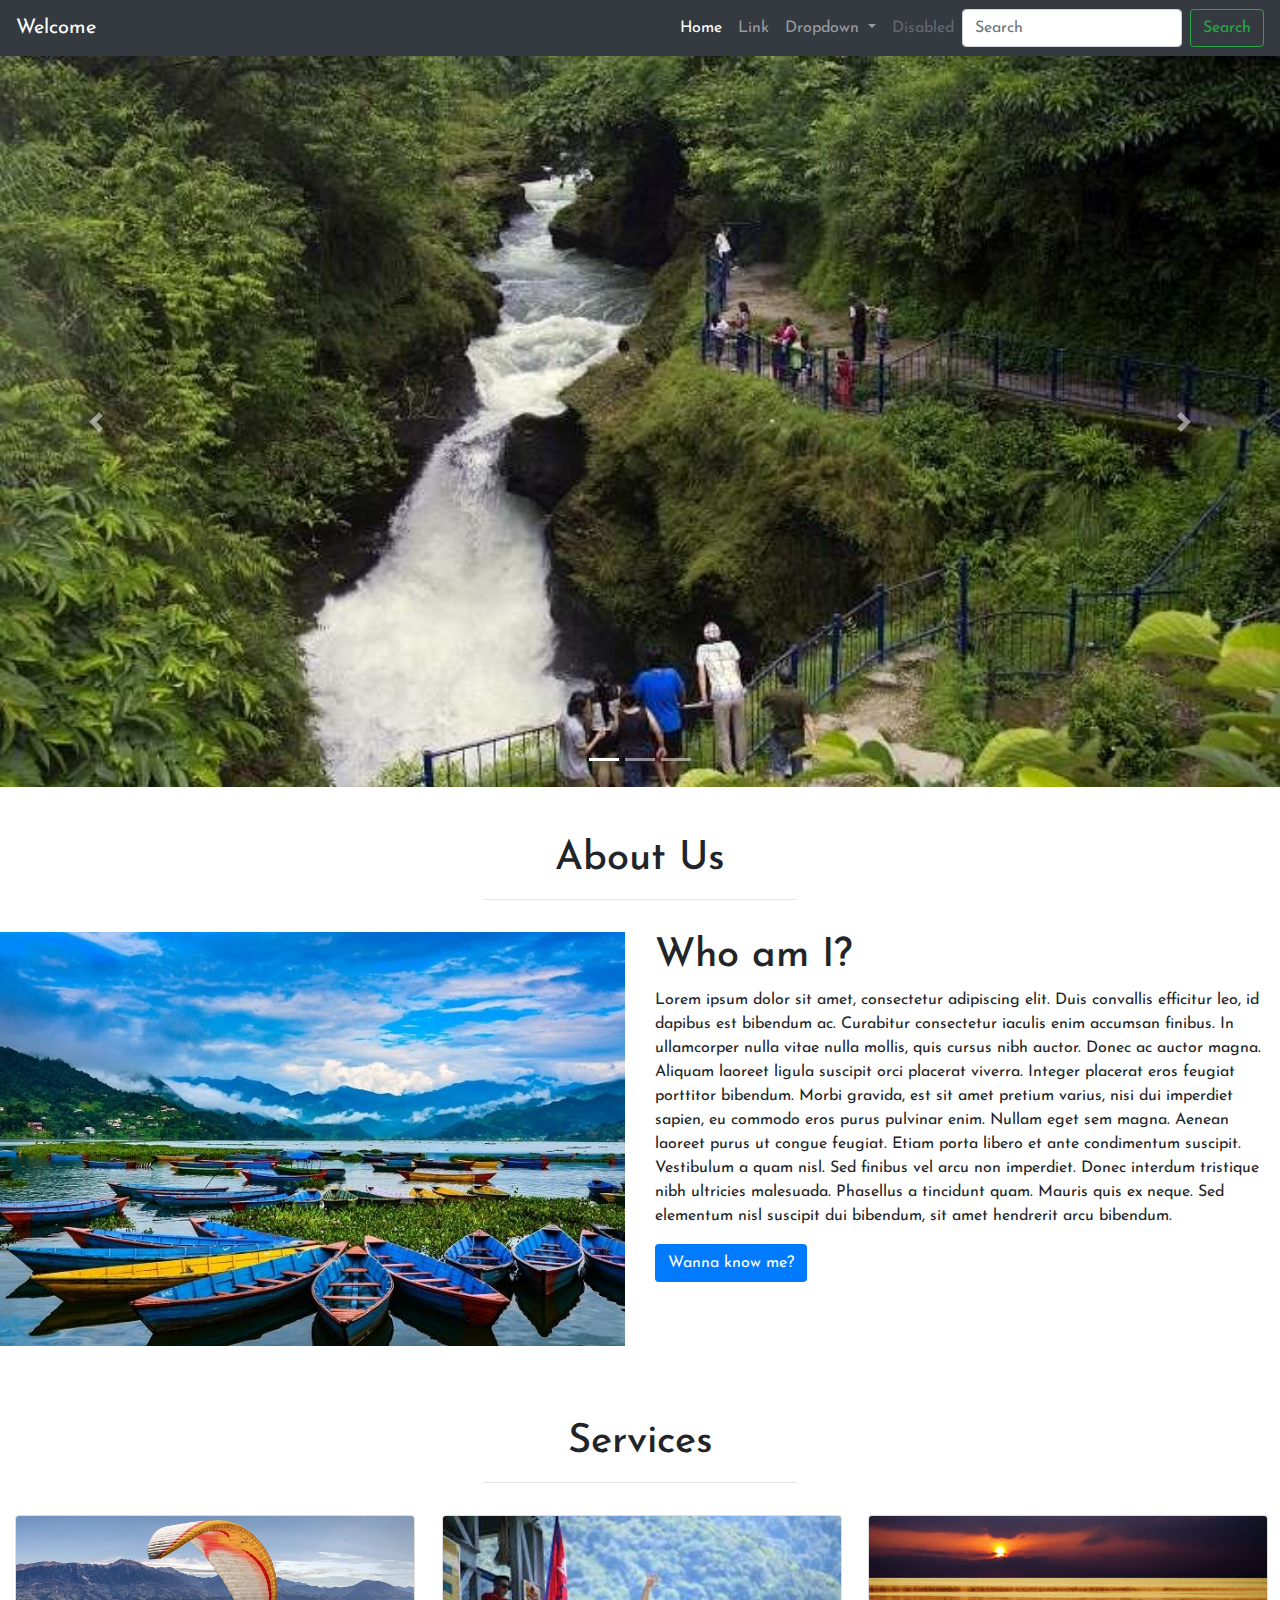
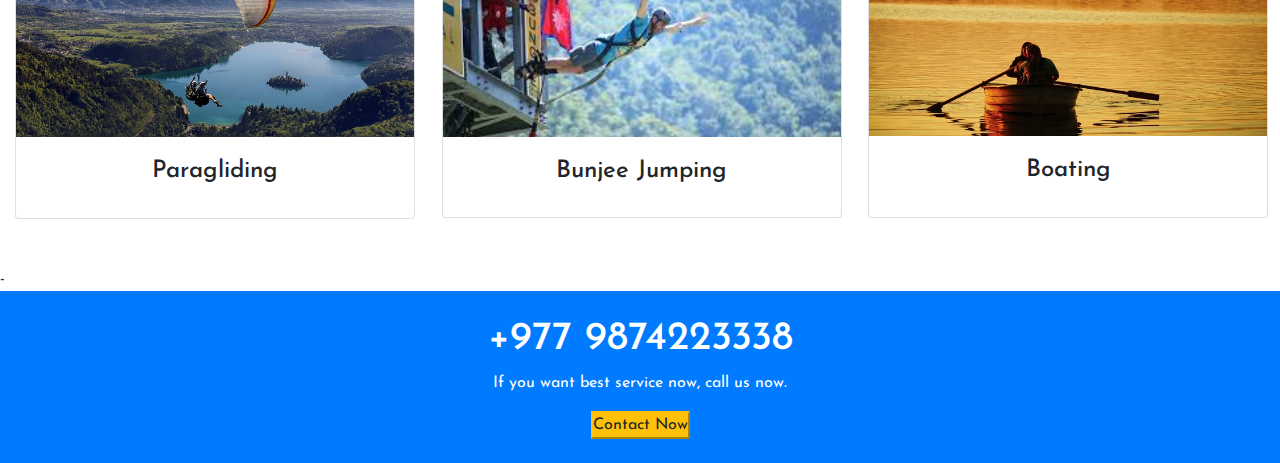
<file: index.html>
<!doctype html>
<html lang="en">
  <head>
    <title>Bootstrap Cheat sheet</title>
    <!-- Required meta tags -->
    <meta charset="utf-8">
    <meta name="viewport" content="width=device-width, initial-scale=1"> <!-- to make responsive website-->
    <!-- Bootstrap CSS -->
    <link rel="stylesheet" href="https://maxcdn.bootstrapcdn.com/bootstrap/4.5.2/css/bootstrap.min.css">  
    <link href="https://fonts.googleapis.com/css2?family=Josefin+Sans&display=swap" rel="stylesheet">
    <link rel="stylesheet" href="style.css">
  </head>
  <body>
    <header>
      <nav class="navbar navbar-expand-lg navbar-dark bg-dark">
        <a class="navbar-brand" href="#">Welcome</a>
        <button class="navbar-toggler" type="button" data-toggle="collapse" data-target="#navbarSupportedContent" aria-controls="navbarSupportedContent" aria-expanded="false" aria-label="Toggle navigation">
          <span class="navbar-toggler-icon"></span>
        </button>
      
        <div class="collapse navbar-collapse" id="navbarSupportedContent">
          <ul class="navbar-nav ml-auto">
            <li class="nav-item active">
              <a class="nav-link" href="#">Home <span class="sr-only">(current)</span></a>
            </li>
            <li class="nav-item">
              <a class="nav-link" href="#">Link</a>
            </li>
            <li class="nav-item dropdown">
              <a class="nav-link dropdown-toggle" href="#" id="navbarDropdown" role="button" data-toggle="dropdown" aria-haspopup="true" aria-expanded="false">
                Dropdown
              </a>
              <div class="dropdown-menu" aria-labelledby="navbarDropdown">
                <a class="dropdown-item" href="#">Action</a>
                <a class="dropdown-item" href="#">Another action</a>
                <div class="dropdown-divider"></div>
                <a class="dropdown-item" href="#">Something else here</a>
              </div>
            </li>
            <li class="nav-item">
              <a class="nav-link disabled" href="#">Disabled</a>
            </li>
          </ul>
          <form class="form-inline my-2 my-lg-0">
            <input class="form-control mr-sm-2" type="search" placeholder="Search" aria-label="Search">
            <button class="btn btn-outline-success my-2 my-sm-0" type="submit">Search</button>
          </form>
        </div>
      </nav>

      <!-- Carousal-->
      <div id="demo" class="carousel slide" data-ride="carousel">

        <!-- Indicators -->
        <ul class="carousel-indicators">
          <li data-target="#demo" data-slide-to="0" class="active"></li>
          <li data-target="#demo" data-slide-to="1"></li>
          <li data-target="#demo" data-slide-to="2"></li>
        </ul>
      
        <!-- The slideshow -->
        <div class="carousel-inner">
          <div class="carousel-item active">
            <img src="images/img2.jpg" alt="David's fall">
          </div>
          <div class="carousel-item">
            <img src="images/img3.jpg" alt="Old Bazar">
          </div>
          <div class="carousel-item">
            <img src="images/img5.jpg" alt="Sarangkot">
          </div>
        </div>
      
        <!-- Left and right controls -->
        <a class="carousel-control-prev" href="#demo" data-slide="prev">
          <span class="carousel-control-prev-icon"></span>
        </a>
        <a class="carousel-control-next" href="#demo" data-slide="next">
          <span class="carousel-control-next-icon"></span>
        </a>
      
      </div>
    </header>
    
    <section>
      <div class="container-fluid">
        <h1 class="text-center text-capitalize pt-5"> About Us</h1>
        <hr class="w-25 mx-auto pt-3">
      </div>
        <div class="row mb-4">
          <div class="col-lg-6 col-md-6 col-12">
            <img src="images/img1.jpg" class="img-fluid">
          </div>
          <div class="col-lg-6 col-md-6 col-12">
            <h1>Who am I?</h1>
            <p>Lorem ipsum dolor sit amet, consectetur adipiscing elit. Duis convallis efficitur leo, id dapibus est bibendum ac. Curabitur consectetur iaculis enim accumsan finibus. In ullamcorper nulla vitae nulla mollis, quis cursus nibh auctor. Donec ac auctor magna. Aliquam laoreet ligula suscipit orci placerat viverra. Integer placerat eros feugiat porttitor bibendum. Morbi gravida, est sit amet pretium varius, nisi dui imperdiet sapien, eu commodo eros purus pulvinar enim. Nullam eget sem magna. Aenean laoreet purus ut congue feugiat. Etiam porta libero et ante condimentum suscipit. Vestibulum a quam nisl. Sed finibus vel arcu non imperdiet. Donec interdum tristique nibh ultricies malesuada. Phasellus a tincidunt quam. Mauris quis ex neque. 
            Sed elementum nisl suscipit dui bibendum, sit amet hendrerit arcu bibendum.</p>
            <button class="btn bg-primary text-white"> Wanna know me?</button>
          </div>
      </div>
      </section>

      <section>
        <div class="container-fluid">
          <h1 class="text-center text-capitalize pt-5"> Services</h1>
          <hr class="w-25 mx-auto pt-3">
    
          <div class="row text-center mb-5">

            <div class="col-lg-4 col-md-4 col-12">
                <div class="card" style="width:400px">
                  <img class="card-img-top" src="images/service1.jpg" alt="Card image">
                  <div class="card-body">
                    <h4 class="card-title">Paragliding</h4>
                    
                  </div>
                </div>
            </div>

            <div class="col-lg-4 col-md-4 col-12">
                <div class="card" style="width:400px">
                  <img class="card-img-top" src="images/service2.jpg" alt="Card image">
                  <div class="card-body">
                    <h4 class="card-title">Bunjee Jumping</h4>
                  </div>
                </div>
            </div>

            <div class="col-lg-4 col-md-4 col-12">
                <div class="card" style="width:400px">
                  <img class="card-img-top" src="images/service3.1.jpg" alt="Card image">
                  <div class="card-body">
                    <h4 class="card-title">Boating</h4>
                  </div>
                </div>
            </div>

        </div>
      </section>
      <!--services section ended-->
      
      <!--contact section starts-->
      <section>
        -<article class="container-fluid text-center bg-primary text-white pt-4 pb-4">
          <h1>+977 9874223338</h1>
          <p>If you want best service now, call us now.</p>
          <button class="btn-warning"> Contact Now</button>
        </div>
      </section>
      


      <!-- jQuery library -->
<script src="https://ajax.googleapis.com/ajax/libs/jquery/3.5.1/jquery.min.js"></script>

<!-- Popper JS -->
<script src="https://cdnjs.cloudflare.com/ajax/libs/popper.js/1.16.0/umd/popper.min.js"></script>

<!-- Latest compiled JavaScript -->
<script src="https://maxcdn.bootstrapcdn.com/bootstrap/4.5.2/js/bootstrap.min.js"></script>
 </body>
</html>
</file>
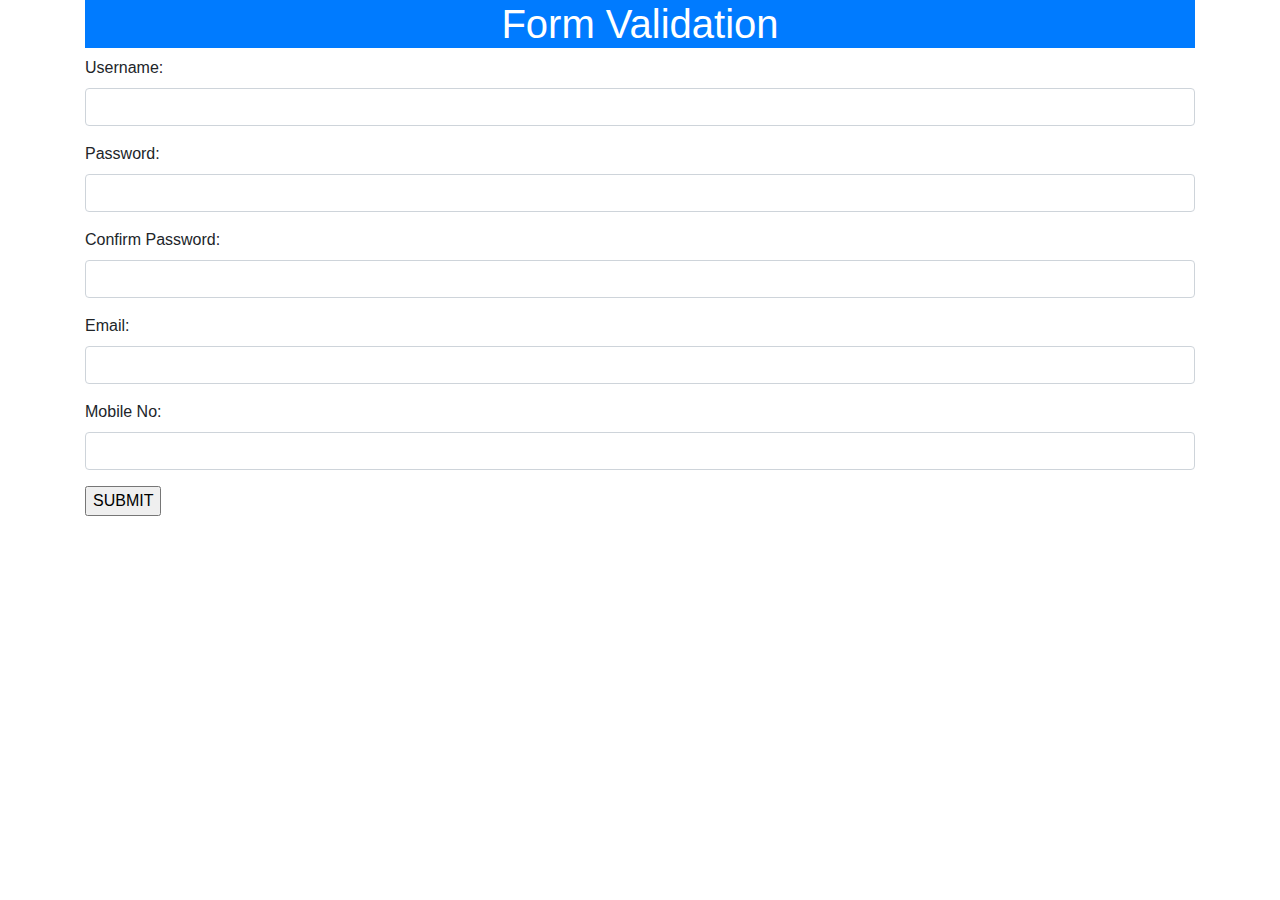
<file: form_validation.html>
<!doctype html>
<html lang="en">
  <head>
      <title></title>
      <head>
        <meta charset="utf-8">
        <meta name="viewport" content="width=device-width, initial-scale=1"> <!-- to make responsive website-->
        <!-- Bootstrap CSS -->
        <link rel="stylesheet" href="https://maxcdn.bootstrapcdn.com/bootstrap/4.5.2/css/bootstrap.min.css">  
        <script src="form_validation.js"></script>
    </head>
    <body>
        <div class="container">
            <h1 class="text-center text-white bg-primary"> Form Validation</h1>
            <form onsubmit="return userValidation()">
                <div class="form-group">
                    <label>Username:</label>
                    <input type="text" value="" id="username" class="form-control">
                    <span id="name-error" class="text-danger font-weight-bold"></span>
                </div>
                <div class="form-group">
                    <label>Password:</label>
                    <input type="text" value="" id="password" class="form-control">
                    <span id="password-error" class="text-danger font-weight-bold"></span>
                </div>
                <div class="form-group">
                    <label>Confirm Password:</label>
                    <input type="text" value="" id="cpassword" class="form-control">
                    <span id="cpassword-error" class="text-danger font-weight-bold"></span>
                </div>
                <div class="form-group">
                    <label>Email:</label>
                    <input type="text" value="" id="email" class="form-control">
                    <span id="email-error" class="text-danger font-weight-bold"></span>
                </div>
                <div class="form-group">
                    <label>Mobile No:</label>
                    <input type="text" value="" id="mobile" class="form-control">
                    <span id="mobile-error" class="text-danger font-weight-bold"></span>
                </div>
                <div class="form-group">
                    <input type="submit" value="SUBMIT">
                    </div>
            </form>
        </div>
        </body>
    </html>
</file>
<file: style.css>
*{
    margin:0;
    padding:0;
    font-family: 'Josefin Sans', sans-serif;
  }
    .carousel-inner img {
      width: 100%;
      height: 100%
    }
</file>
